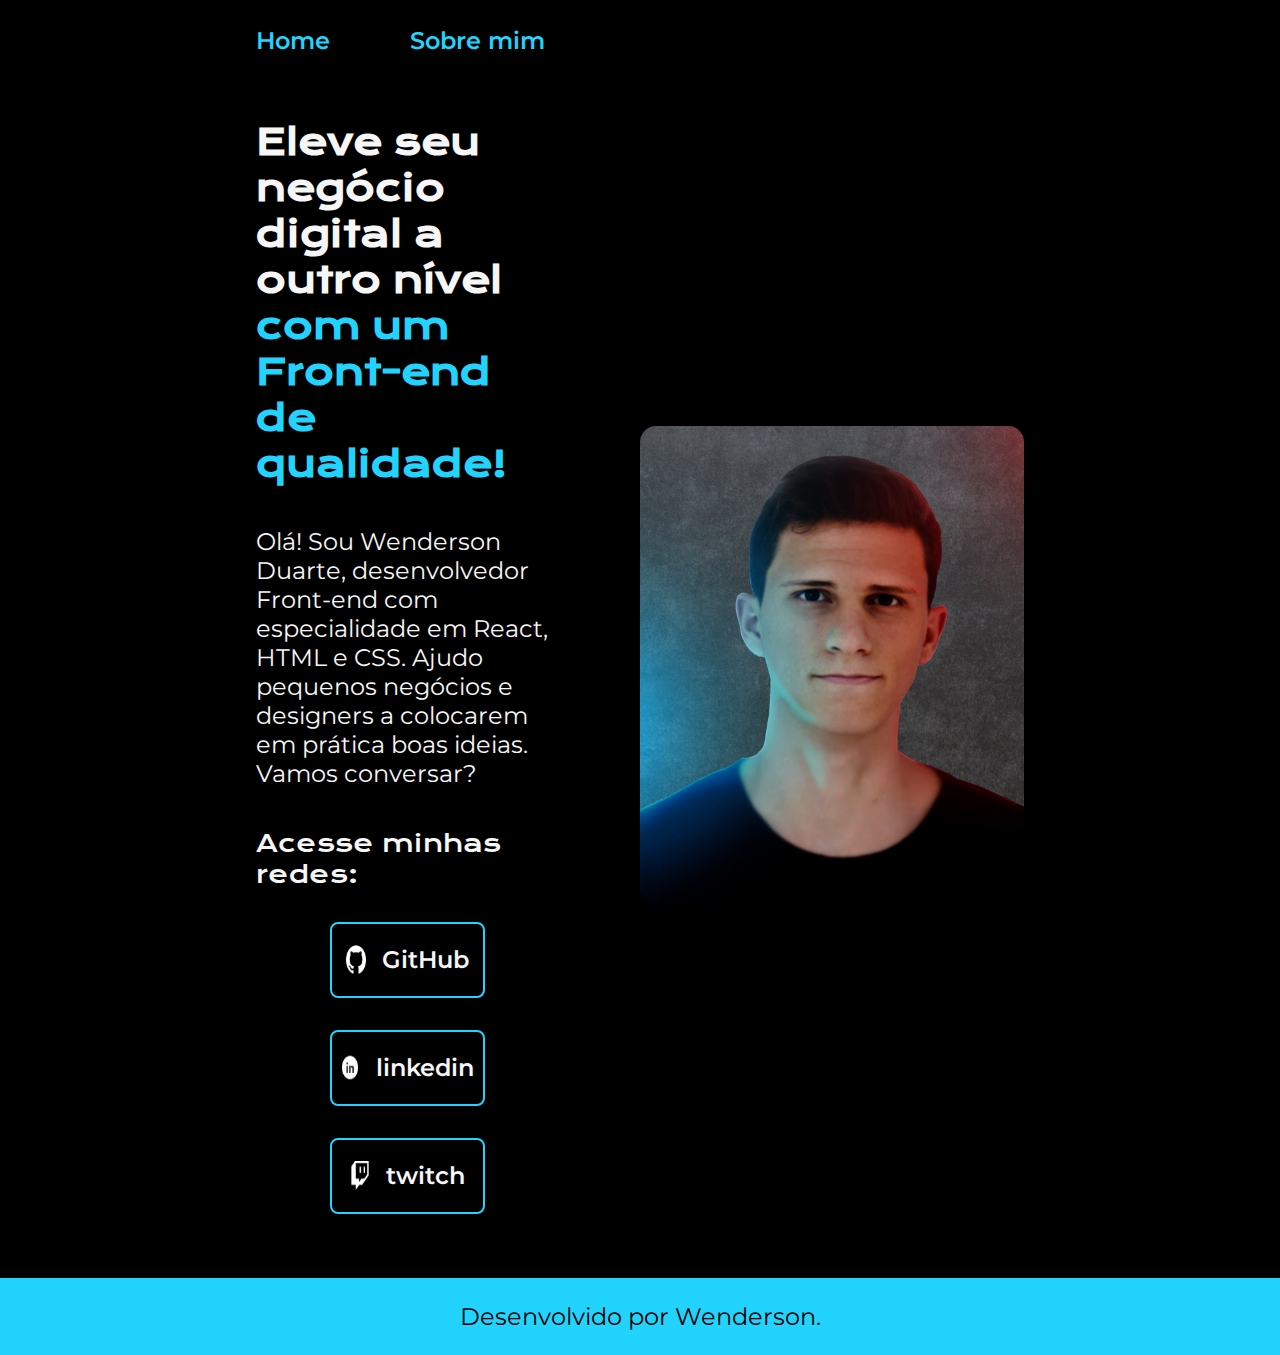
<file: index.html>
<!DOCTYPE html>
<html lang="pt-br">
<head>
    <meta charset="UTF-8">
    <meta name="viewport" content="width=device-width, initial-scale=1.0">
    <title>Portfolio</title>
    <link rel="stylesheet" href="./style/style.css">
</head>
<body>
    <header class="cabecalho">
        <nav class="cabecalho__menu">
            <a class="cabecalho__menu__link" href="index.html">Home</a>
            <a class="cabecalho__menu__link" href="about.html">Sobre mim</a>
        </nav>
    </header>
    <main class="apresentacao">
        <section class="apresentacao__conteudo">
            <h1 class="apresentacao__conteudo__titulo">Eleve seu negócio digital a outro nível <strong class="titulo-destaque">com um Front-end de qualidade!</strong></h1>
            <p class="apresentacao__conteudo__texto">Olá! Sou Wenderson Duarte, desenvolvedor Front-end com especialidade em React, HTML e CSS. Ajudo pequenos negócios e designers a colocarem em prática boas ideias. Vamos conversar?</p>
            <div class="apresentacao__links">
                <h2 class="apresentacao__links__subtitulo">Acesse minhas redes:</h2>
                <a class="apresentacao__links__navegacao" href="https://github.com/WendersonDuarte">
                    <img class="logo" src="./assets/github.png" alt="imagem da logo do GitHub">
                    GitHub</a>
                <a class="apresentacao__links__navegacao" href="https://br.linkedin.com/">
                    <img class="logo" src="./assets/linkedin.png" alt="imagem da logo do linkedin">
                    linkedin</a>
                <a class="apresentacao__links__navegacao" href="https://www.twitch.tv/">
                    <img class="logo" src="./assets/twitch.png" alt="imagem da logo do twitch">
                    twitch</a>
            </div>
        </section>
        <img class="Foto"  src="./assets/FOTO 1.jpg" alt="Foto do Wenderson Duarte">
    </main>
    <footer class="rodape">
        <p>Desenvolvido por Wenderson.</p>
    </footer>
</body>
</html>
</file>
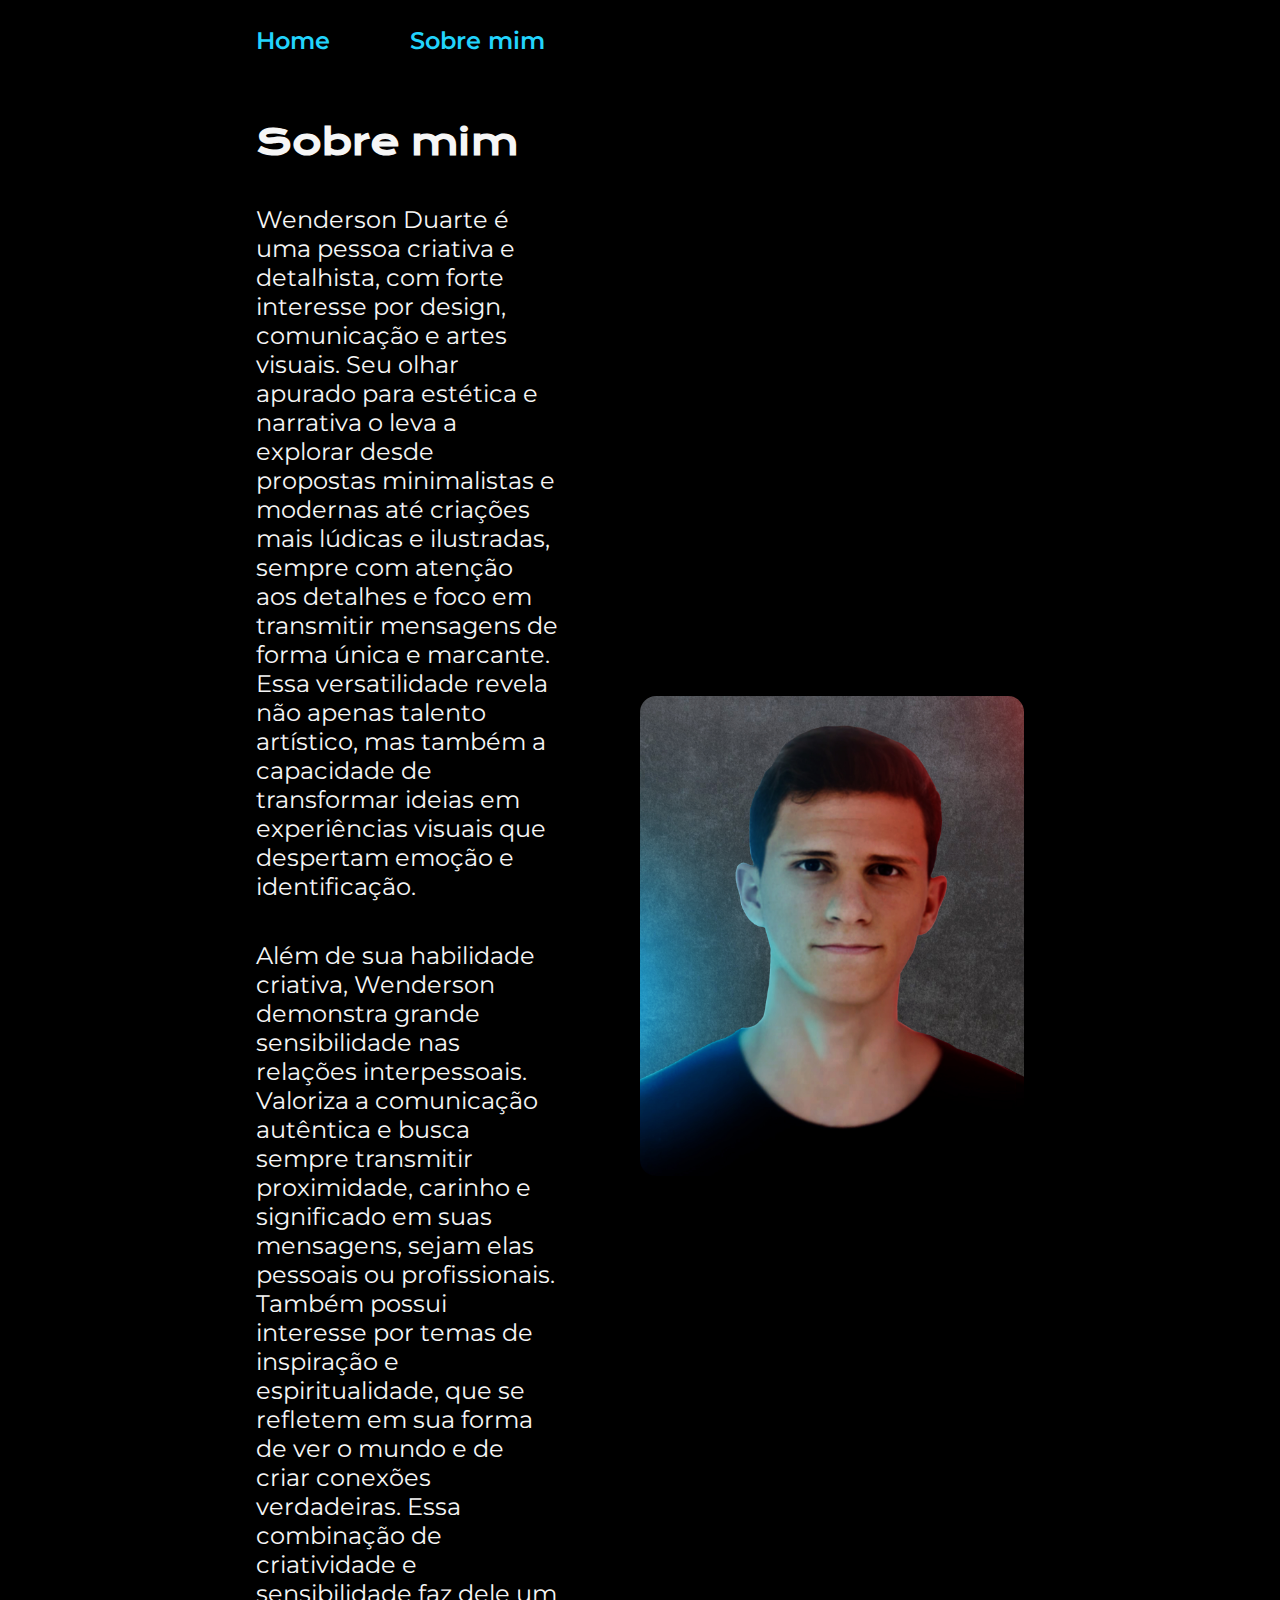
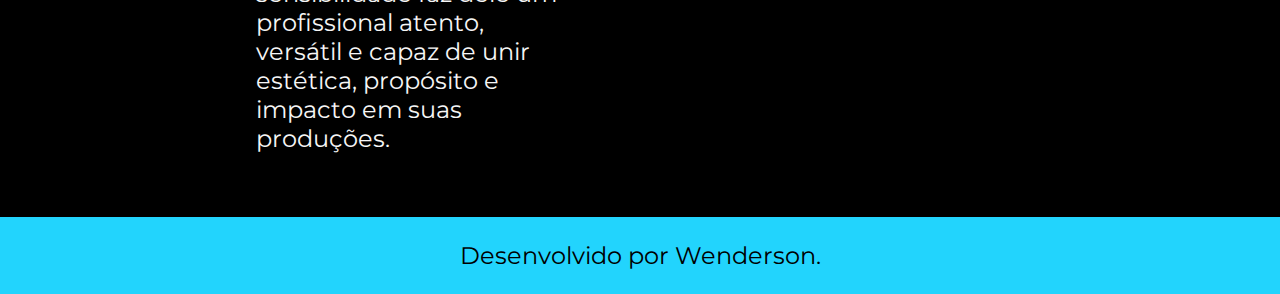
<file: about.html>
<!DOCTYPE html>
<html lang="pt-br">

<head>
    <meta charset="UTF-8">
    <meta name="viewport" content="width=device-width, initial-scale=1.0">
    <title>Sobre mim</title>
    <link rel="stylesheet" href="./style/style.css">
</head>

<body>
    <header class="cabecalho">
        <nav class="cabecalho__menu">
            <a class="cabecalho__menu__link" href="index.html">Home</a>
            <a class="cabecalho__menu__link" href="about.html">Sobre mim</a>
        </nav>
    </header>

    <main class="apresentacao">
        <section class="apresentacao__conteudo">
            <h1 class="apresentacao__conteudo__titulo">Sobre mim</h1>
            <p class="apresentacao__conteudo__texto">Wenderson Duarte é uma pessoa criativa e detalhista, com forte interesse por design, comunicação e artes
                visuais. Seu olhar apurado para estética e narrativa o leva a explorar desde propostas minimalistas e
                modernas até criações mais lúdicas e ilustradas, sempre com atenção aos detalhes e foco em transmitir
                mensagens de forma única e marcante. Essa versatilidade revela não apenas talento artístico, mas também
                a capacidade de transformar ideias em experiências visuais que despertam emoção e identificação.</p>
            <p class="apresentacao__conteudo__texto">Além de sua habilidade criativa, Wenderson demonstra grande sensibilidade nas relações interpessoais.
                Valoriza a comunicação autêntica e busca sempre transmitir proximidade, carinho e significado em suas
                mensagens, sejam elas pessoais ou profissionais. Também possui interesse por temas de inspiração e
                espiritualidade, que se refletem em sua forma de ver o mundo e de criar conexões verdadeiras. Essa
                combinação de criatividade e sensibilidade faz dele um profissional atento, versátil e capaz de unir
                estética, propósito e impacto em suas produções.</p>
        </section>
        <img class="Foto"  src="./assets/FOTO 1.jpg" alt="Foto do Wenderson Duarte">
    </main>

    <footer class="rodape">
        <p>Desenvolvido por Wenderson.</p>
    </footer>
</body>

</html>
</file>
<file: style/style.css>
@import url('https://fonts.googleapis.com/css2?family=Krona+One&family=Montserrat:ital,wght@0,100..900;1,100..900&display=swap+One&family=Montserrat:wght@600&display=swap');

:root{
    --cor-primaria: #000000;
    --cor-secundaria: #f6f6f6;
    --cor-terciaria: #22d4fd;
    --cor-hover: #272727;

    --fonte-primaria: "Krona One", sans-serif;
    --fonte-secundaria: "Montserrat", sans-serif;
}

* {
    margin: 0;
    padding: 0;
}
body{
    box-sizing: border-box;
    background-color: var(--cor-primaria);
    color: var(--cor-secundaria);
}

.cabecalho{
    padding: 2% 0% 0% 20%;
}

.cabecalho__menu{
    display: flex;
    gap: 80px;
}

.cabecalho__menu__link{
    font-family: var(--fonte-secundaria);
    font-weight: 600;
    font-size: 1.5rem;
    color: var(--cor-terciaria);
    text-decoration: none;
}

.apresentacao{
    padding: 5% 20%;
    display: flex;
    align-items: center;
    justify-content: space-between;
    gap: 82px;
}

.apresentacao__conteudo{
    width: 50%;
    display: flex;
    flex-direction: column;
    gap: 40px;
}

.apresentacao__conteudo__titulo{
    font-size: 2.25rem;
    font-family: var(--fonte-primaria);
}

.titulo-destaque {
    color: var(--cor-terciaria);
}

.apresentacao__conteudo__texto{
    font-size: 1.5rem;
    font-family: var(--fonte-secundaria);
    font-weight: 400;
}

.Foto {
    width: 50%;
    border-radius: 16px;
}

.apresentacao__links{
    display: flex;
    flex-direction: column;
    align-items: center;
    justify-content: space-between;
    gap: 32px;
}

.apresentacao__links__subtitulo{
    font-family: var(--fonte-primaria);
    font-weight: 400;
    font-size: 1.5rem;
}

.apresentacao__links__navegacao{
    display: flex;
    justify-content: center;
    gap: 16px;
    border: 2px solid var(--cor-terciaria);
    width: 50%;
    text-align: center;
    border-radius: 8px;
    font-size: 1.5rem;
    padding: 21.5px 0px;
    text-decoration: none;
    color: var(--cor-secundaria);
    font-family: var(--fonte-secundaria);
    font-weight: 600;
}

.logo{
    width: 20px;
}

.apresentacao__links__link:hover{
    background-color: var(--cor-hover);
}

.rodape{
    padding: 24px;
    color: var(--cor-primaria);
    background-color: var(--cor-terciaria);
    text-align: center;
    font-family: var(--fonte-secundaria);
    font-size: 1.5rem;
    font-weight: 400;
}

@media (max-width: 1200px) {
    
    .cabecalho{
        padding: 10%;
    }

    .cabecalho__menu{
        justify-content: center;
    }

    .apresentacao{
        flex-direction: column-reverse;
    }

    .apresentacao__conteudo{
        width: auto;
    }
}
</file>
